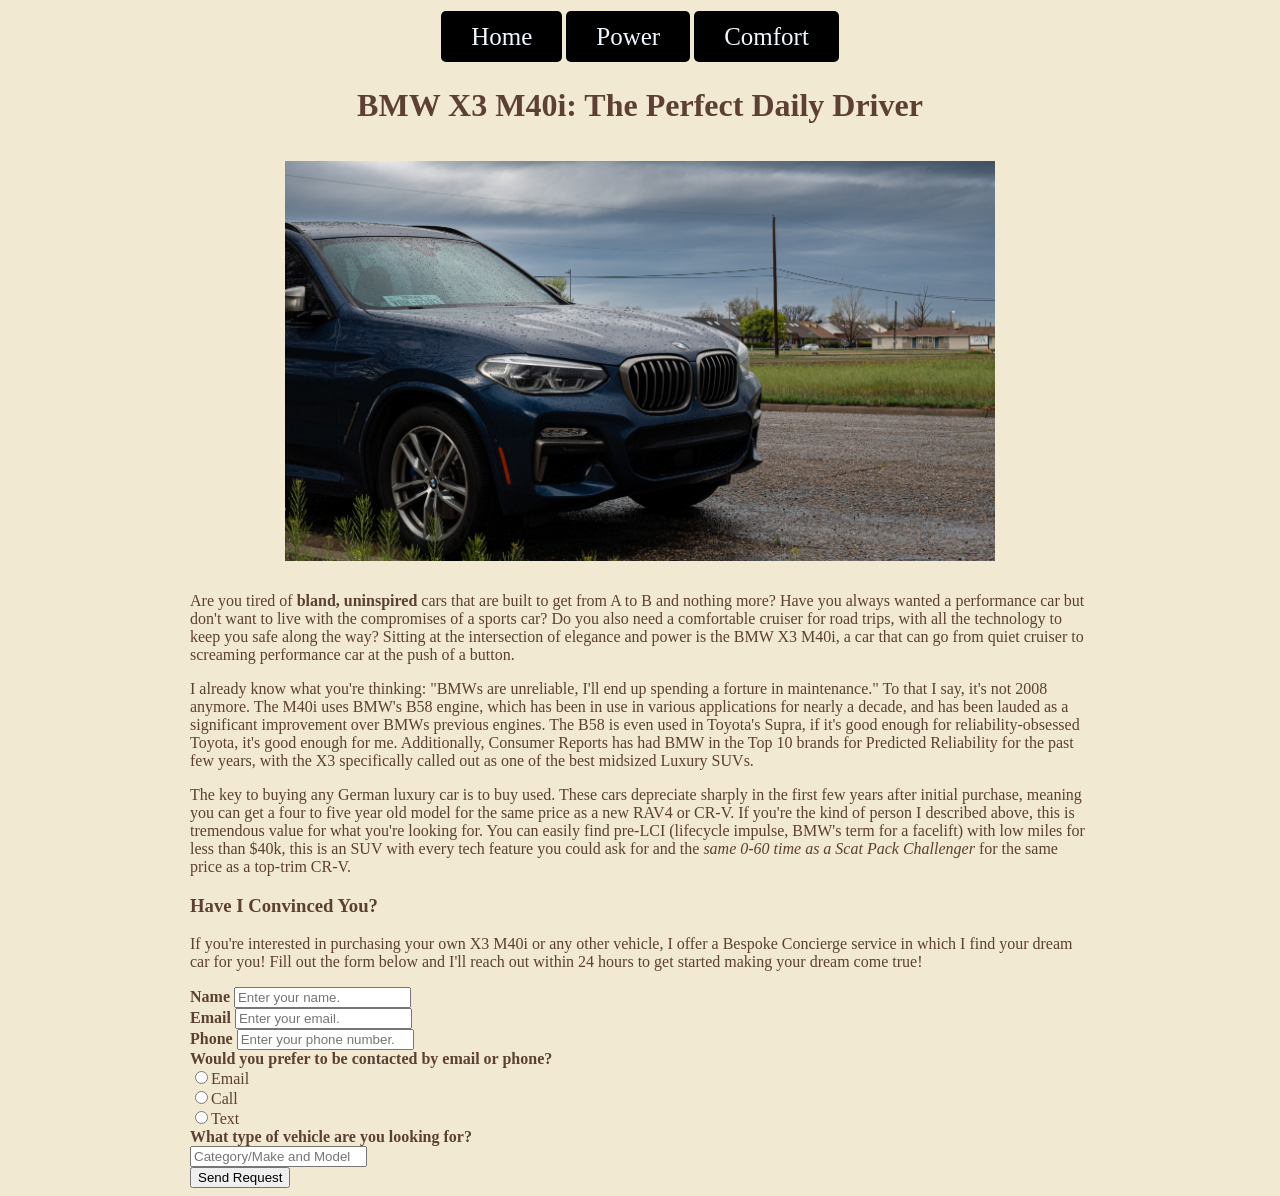
<file: Project1/index.html>
<!DOCTYPE html>
<html lang="en">
<head>
    <meta charset="UTF-8">
    <meta name="viewport" content="width=device-width, initial-scale=1.0">
    <title>Home</title>
    <link rel="stylesheet" href="style.css">
</head>
<body>
    <div class="menu1">
        <a class="active" href="index.html">Home</a>
        <a href="power.html" title="Power">Power</a>
        <a href="comfort.html" title="Comfort">Comfort</a>
    </div>
    <main>
        <h1>BMW X3 M40i: The Perfect Daily Driver</h1>
        <img id="rainy" src="images/BMW Rainy Pt2.jpg" alt="A BMW X3 covered in rain" height="400px" width="auto">
        <p>
            Are you tired of <b>bland, uninspired </b>cars that are built to get from A to B and nothing more?
            Have you always wanted a performance car but don't want to live with the compromises of a sports car?
            Do you also need a comfortable cruiser for road trips, with all the technology to keep you safe along the way?
            Sitting at the intersection of elegance and power is the BMW X3 M40i, a car that can go from quiet cruiser to screaming
            performance car at the push of a button.
        </p>
        <p>
            I already know what you're thinking: "BMWs are unreliable, I'll end up spending a forture in maintenance." To that I say, 
            it's not 2008 anymore. The M40i uses BMW's B58 engine, which has been in use in various applications for nearly a decade, 
            and has been lauded as a significant improvement over BMWs previous engines. The B58 is even used in Toyota's Supra, 
            if it's good enough for reliability-obsessed Toyota, it's good enough for me. Additionally, Consumer Reports has had 
            BMW in the Top 10 brands for Predicted Reliability for the past few years, with the X3 specifically called out as
             one of the best midsized Luxury SUVs.
        </p>
        <p>
            The key to buying any German luxury car is to buy used. These cars depreciate sharply in the first few years after initial purchase,
            meaning you can get a four to five year old model for the same price as a new RAV4 or CR-V. If you're the kind of person
            I described above, this is tremendous value for what you're looking for. You can easily find pre-LCI (lifecycle impulse, BMW's term for a facelift)
            with low miles for less than $40k, this is an SUV with every tech feature you 
            could ask for and the <i>same 0-60 time as a Scat Pack Challenger</i> for the same price as a top-trim CR-V.
        </p>
        <h3>Have I Convinced You?</h3>
        <p>
            If you're interested in purchasing your own X3 M40i or any other vehicle, I offer a Bespoke Concierge service in which I 
            find your dream car for you! Fill out the form below and I'll reach out within 24 hours to get started making your dream
            come true!
        </p>
        <form action="https://www.w3schools.com/action_page.php" method="post">
            <b>Name</b>
            <input type="text" id="name" name="name" placeholder="Enter your name."><br>
            <b>Email</b>
            <input type="email" id="email" name="email" placeholder="Enter your email."><br>
            <b>Phone</b>
            <input type="tel" id="phone" name="phone" placeholder="Enter your phone number."><br>
            <b>Would you prefer to be contacted by email or phone?</b><br>
            <input type="radio" id="email" name="contact" value="email">Email<br>
            <input type="radio" id="call" name="contact" value="call">Call<br>
            <input type="radio" id="text" name="contact" value="text">Text<br>
            <b>What type of vehicle are you looking for?</b><br>
            <input  id="notes" name="notes" placeholder="Category/Make and Model"><br>
            <input type="button" value="Send Request">
        </form>
    </main>
</body>
</html>
</file>
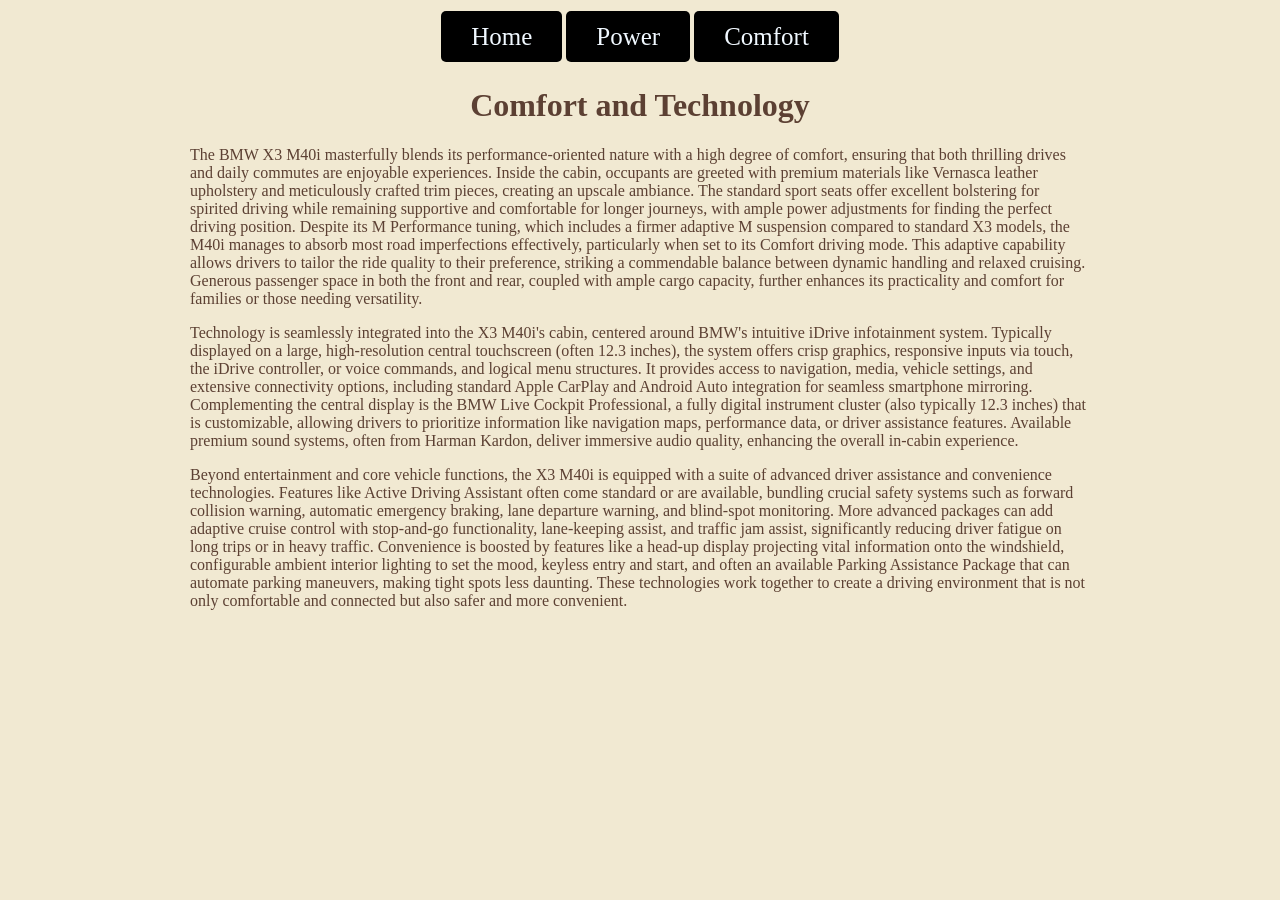
<file: Project1/comfort.html>
<!DOCTYPE html>
<html lang="en">
<head>
    <meta charset="UTF-8">
    <meta name="viewport" content="width=device-width, initial-scale=1.0">
    <title>Comfort</title>
    <link rel="stylesheet" href="style.css">
</head>
<body>
    <div class="menu1">
        <a href="index.html" title="Home">Home</a>
        <a href="power.html" title="Power">Power</a>
        <a class="active" href="comfort.html">Comfort</a>
    </div>
    <main>
        <h1>Comfort and Technology</h1>
        <p>
            The BMW X3 M40i masterfully blends its performance-oriented nature with a high degree of comfort, ensuring that both thrilling 
            drives and daily commutes are enjoyable experiences. Inside the cabin, occupants are greeted with premium materials like Vernasca 
            leather upholstery and meticulously crafted trim pieces, creating an upscale ambiance. The standard sport seats offer excellent bolstering 
            for spirited driving while remaining supportive and comfortable for longer journeys, with ample power adjustments for finding the perfect 
            driving position. Despite its M Performance tuning, which includes a firmer adaptive M suspension compared to standard X3 models, the M40i 
            manages to absorb most road imperfections effectively, particularly when set to its Comfort driving mode. This adaptive capability allows 
            drivers to tailor the ride quality to their preference, striking a commendable balance between dynamic handling and relaxed cruising. 
            Generous passenger space in both the front and rear, coupled with ample cargo capacity, further enhances its practicality and comfort for 
            families or those needing versatility.
        </p>
        <p>
            Technology is seamlessly integrated into the X3 M40i's cabin, centered around BMW's intuitive iDrive infotainment system. Typically 
            displayed on a large, high-resolution central touchscreen (often 12.3 inches), the system offers crisp graphics, responsive inputs via 
            touch, the iDrive controller, or voice commands, and logical menu structures. It provides access to navigation, media, vehicle settings, 
            and extensive connectivity options, including standard Apple CarPlay and Android Auto integration for seamless smartphone mirroring. 
            Complementing the central display is the BMW Live Cockpit Professional, a fully digital instrument cluster (also typically 12.3 inches) 
            that is customizable, allowing drivers to prioritize information like navigation maps, performance data, or driver assistance features. 
            Available premium sound systems, often from Harman Kardon, deliver immersive audio quality, enhancing the overall in-cabin experience.
        </p>
        <p>
            Beyond entertainment and core vehicle functions, the X3 M40i is equipped with a suite of advanced driver assistance and convenience 
            technologies. Features like Active Driving Assistant often come standard or are available, bundling crucial safety systems such as 
            forward collision warning, automatic emergency braking, lane departure warning, and blind-spot monitoring. More advanced packages can 
            add adaptive cruise control with stop-and-go functionality, lane-keeping assist, and traffic jam assist, significantly reducing driver 
            fatigue on long trips or in heavy traffic. Convenience is boosted by features like a head-up display projecting vital information onto the 
            windshield, configurable ambient interior lighting to set the mood, keyless entry and start, and often an available Parking Assistance Package 
            that can automate parking maneuvers, making tight spots less daunting. These technologies work together to create a driving environment that is 
            not only comfortable and connected but also safer and more convenient.
        </p>
    </main>
</body>
</html>
</file>
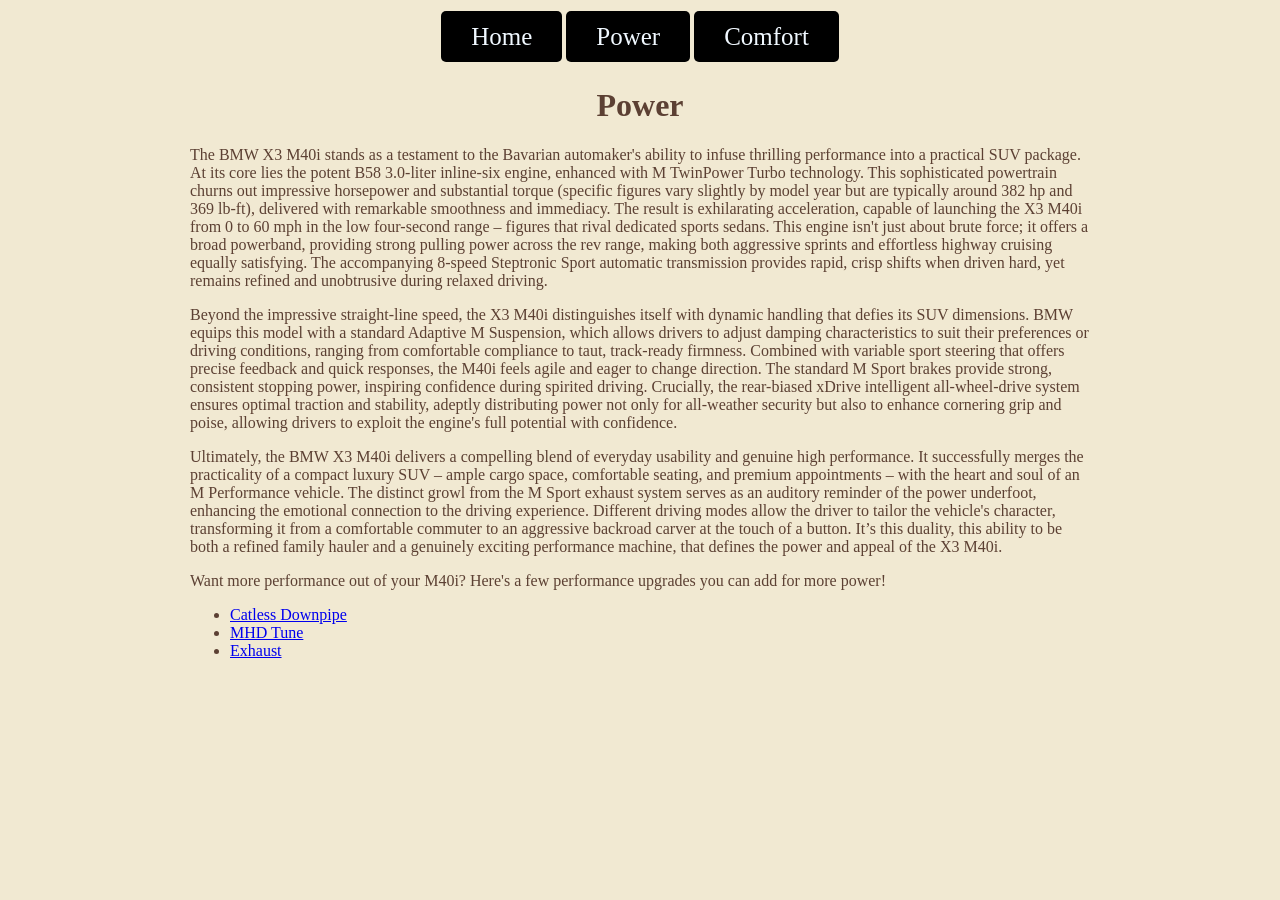
<file: Project1/power.html>
<!DOCTYPE html>
<html lang="en">
<head>
    <meta charset="UTF-8">
    <meta name="viewport" content="width=device-width, initial-scale=1.0">
    <title>Power</title>
    <link rel="stylesheet" href="style.css">
</head>
<body>
    <div class="menu1">
        <a href="index.html" title="Home">Home</a>
        <a class="active" href="power.html">Power</a>
        <a href="comfort.html" title="Comfort">Comfort</a>
    </div>
    <main>
        <h1>Power</h1>
        <p>
            The BMW X3 M40i stands as a testament to the Bavarian automaker's ability to infuse thrilling performance into a practical SUV package.
             At its core lies the potent B58 3.0-liter inline-six engine, enhanced with M TwinPower Turbo technology. 
             This sophisticated powertrain churns out impressive horsepower and substantial torque (specific figures vary slightly by model year 
             but are typically around 382 hp and 369 lb-ft), delivered with remarkable smoothness and immediacy. 
             The result is exhilarating acceleration, capable of launching the X3 M40i from 0 to 60 mph in the low four-second range – 
             figures that rival dedicated sports sedans. This engine isn't just about brute force; it offers a broad powerband, providing 
             strong pulling power across the rev range, making both aggressive sprints and effortless highway cruising equally satisfying. 
             The accompanying 8-speed Steptronic Sport automatic transmission provides rapid, crisp shifts when driven hard, yet remains refined and 
             unobtrusive during relaxed driving.
        </p>
        <p>
            Beyond the impressive straight-line speed, the X3 M40i distinguishes itself with dynamic handling that defies its SUV dimensions. 
            BMW equips this model with a standard Adaptive M Suspension, which allows drivers to adjust damping characteristics to suit their 
            preferences or driving conditions, ranging from comfortable compliance to taut, track-ready firmness. Combined with variable sport steering 
            that offers precise feedback and quick responses, the M40i feels agile and eager to change direction. The standard M Sport brakes 
            provide strong, consistent stopping power, inspiring confidence during spirited driving. Crucially, the rear-biased xDrive intelligent 
            all-wheel-drive system ensures optimal traction and stability, adeptly distributing power not only for all-weather security but also to 
            enhance cornering grip and poise, allowing drivers to exploit the engine's full potential with confidence.
        </p>
        <p>
            Ultimately, the BMW X3 M40i delivers a compelling blend of everyday usability and genuine high performance. 
            It successfully merges the practicality of a compact luxury SUV – ample cargo space, comfortable seating, and premium appointments – 
            with the heart and soul of an M Performance vehicle. The distinct growl from the M Sport exhaust system serves as an auditory reminder of 
            the power underfoot, enhancing the emotional connection to the driving experience. Different driving modes allow the driver to tailor the 
            vehicle's character, transforming it from a comfortable commuter to an aggressive backroad carver at the touch of a button. It’s this duality, 
            this ability to be both a refined family hauler and a genuinely exciting performance machine, that defines the power and appeal of the X3 M40i.
        </p>
        <p>
            Want more performance out of your M40i? Here's a few performance upgrades you can add for more power!
        </p>
        <ul>
            <li><a href="https://www.vr-speed.com/vrsf-b58-downpipe-upgrade-2017-bmw-x3-m40ixi-g01-x4-m40ixi-g02.html?attribute_pa_downpipe-option=track-limited-racing-downpipes&attribute_pa_surface-finish=brushed&gad_source=1&gclid=Cj0KCQjwqv2_BhC0ARIsAFb5Ac-DpcpqWsGjHKWmUTYyA-Jqek_CaBDe2AgSPHQcbvDBd57tm8L8iX0aAmk5EALw_wcB"> Catless Downpipe</a></li>
            <li><a href="https://mhdtuning.com/products/mhd-super-license-for-b58?srsltid=AfmBOop_fayzWgDHqNN6oJPETot9wUA_rhJnMfl_lCORl50qbH-bn70I">MHD Tune</a></li>
            <li><a href="https://valvetronic.com/products/bmw-x3-x4-m40i-valved-sport-exhaust-system?variant=40908564430884&country=US&currency=USD&utm_medium=product_sync&utm_source=google&utm_content=sag_organic&utm_campaign=sag_organic&tw_source=google&tw_adid=&tw_campaign=20872218471&utm_term=&utm_campaign=Valvetronic+Brand+Campaign-Defensive+PMAX&utm_source=adwords&utm_medium=ppc&hsa_acc=9549104388&hsa_cam=20872218471&hsa_grp=&hsa_ad=&hsa_src=x&hsa_tgt=&hsa_kw=&hsa_mt=&hsa_net=adwords&hsa_ver=3&gad_source=1&gclid=Cj0KCQjwqv2_BhC0ARIsAFb5Ac8NNChq4XBpGpC3SgcUw6fiAevkJcepexLgudw8KMurOwHAAVS2J2saAqh7EALw_wcB">Exhaust</a></li>
        </ul>
    </main>
</body>
</html>
</file>
<file: Project1/style.css>
main {
    width: 900px;
    text-align: left;
    margin: auto;
}

img {
    margin: auto;
    display: block;
}

.active > a {
    background-color: blue;
    color: white;
}

.menu1 {
    padding: 15px;
    margin-left: auto;
    margin-right: auto;
    text-align: center;

}

.menu1 > a {
    font-size: 25px;
    font-family: 'Times New Roman', Times, serif;
    color: aliceblue;
    background-color: black;
    padding: 12px 30px 12px 30px;
    border-radius: 5px;
    text-decoration: none;
    transition: background-color 0.3s linear 0s, color 0.3s linear 0s;
    margin: auto;
}

.menu1 > a:hover {
    background-color: blue;
    color: white;
}

h1 {
    text-align: center;
}

body {
    background-color: #F1E9D2;
    color: #5C4033;
}

img {
    margin-left: auto;
    margin-right: auto;
    display: block;
    padding: 15px;
}
</file>
